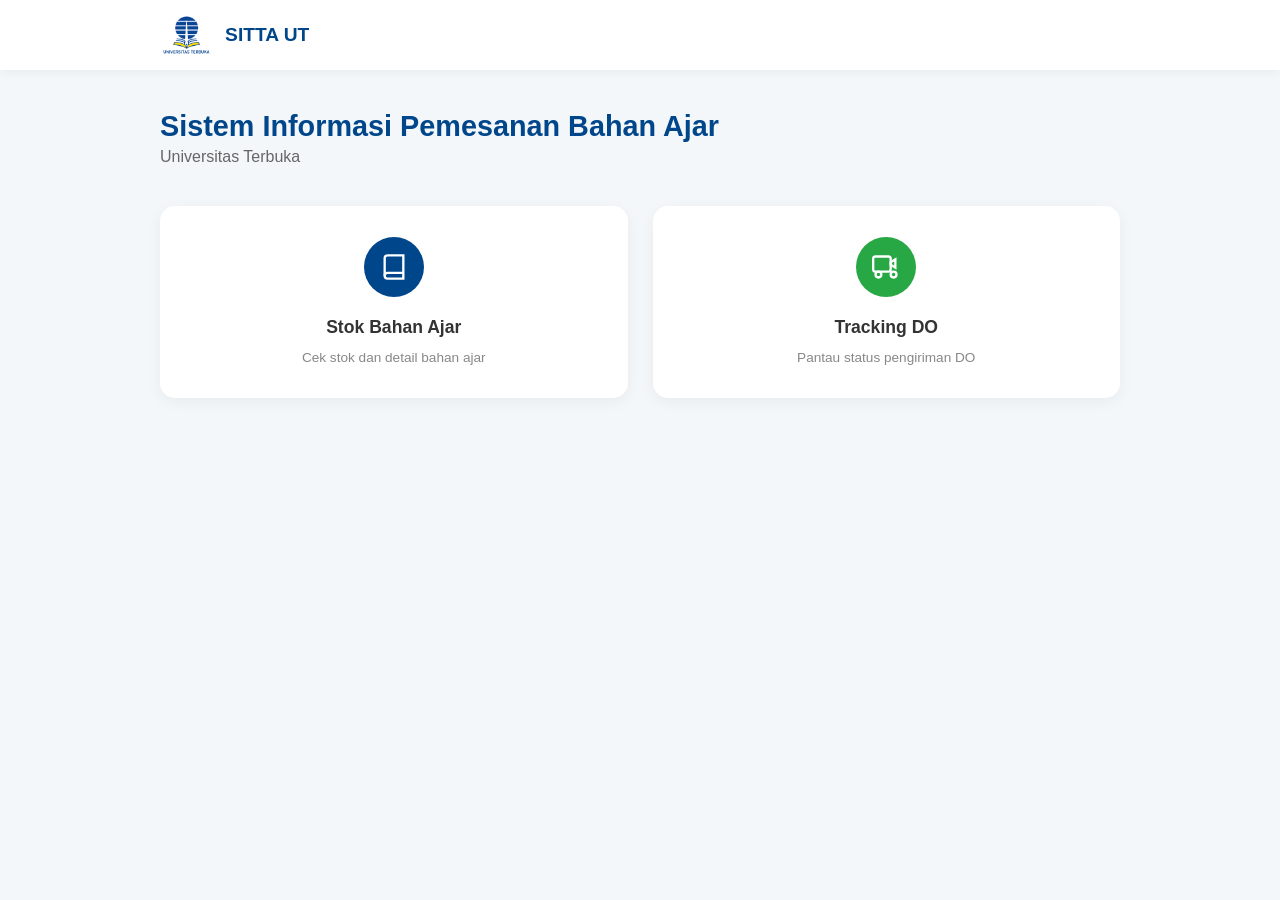
<file: index.html>
<!DOCTYPE html>
<html lang="id">

<head>
    <meta charset="UTF-8">
    <meta name="viewport" content="width=device-width, initial-scale=1.0">
    <title>SITTA - Universitas Terbuka</title>
    <link rel="stylesheet" href="css/style.css">
</head>

<body class="dashboard-page">
    <nav class="navbar">
        <div class="container">
            <div class="navbar-brand">
                <img src="assets/logo-ut.png" alt="Logo UT" class="logo">
                <span>SITTA UT</span>
            </div>
        </div>
    </nav>

    <main class="container main-content">
        <section class="greeting-section">
            <div class="greeting-content">
                <div>
                    <h1>Sistem Informasi Pemesanan Bahan Ajar</h1>
                    <p>Universitas Terbuka</p>
                </div>
            </div>
        </section>

        <section class="menu-grid">
            <a href="stok.html" class="menu-card">
                <div class="menu-icon icon-blue">
                    <svg viewBox="0 0 24 24" fill="none" stroke="currentColor" stroke-width="2">
                        <path d="M4 19.5A2.5 2.5 0 0 1 6.5 17H20"/>
                        <path d="M6.5 2H20v20H6.5A2.5 2.5 0 0 1 4 19.5v-15A2.5 2.5 0 0 1 6.5 2z"/>
                    </svg>
                </div>
                <h3>Stok Bahan Ajar</h3>
                <p>Cek stok dan detail bahan ajar</p>
            </a>

            <a href="tracking.html" class="menu-card">
                <div class="menu-icon icon-green">
                    <svg viewBox="0 0 24 24" fill="none" stroke="currentColor" stroke-width="2">
                        <rect x="1" y="3" width="15" height="13" rx="2"/>
                        <polygon points="16 8 20 5.5 20 12.5 16 10 16 8"/>
                        <circle cx="5.5" cy="18.5" r="2.5"/>
                        <circle cx="18.5" cy="18.5" r="2.5"/>
                    </svg>
                </div>
                <h3>Tracking DO</h3>
                <p>Pantau status pengiriman DO</p>
            </a>
        </section>
    </main>
</body>

</html>
</file>
<file: css/style.css>
* {
    box-sizing: border-box;
    font-family: 'Segoe UI', Arial, sans-serif;
}

body {
    margin: 0;
}

body.login-page {
    background: linear-gradient(135deg, #00468b 0%, #002d5a 100%);
    height: 100vh;
    display: flex;
    justify-content: center;
    align-items: center;
}

.login-box {
    background: #ffffff;
    padding: 30px;
    border-radius: 15px;
    box-shadow: 0 10px 25px rgba(0, 0, 0, 0.2);
    width: 350px;
}

.input-group {
    margin-bottom: 15px;
}

.input-group label {
    display: block;
    font-size: 14px;
    font-weight: bold;
    margin-bottom: 5px;
    color: #333;
}

.input-group input {
    width: 100%;
    padding: 10px;
    border: 1px solid #ccc;
    border-radius: 5px;
    outline: none;
}

.btn-login {
    width: 100%;
    padding: 12px;
    background-color: #ffcc00;
    color: #00468b;
    border: none;
    border-radius: 5px;
    font-weight: bold;
    cursor: pointer;
    text-transform: uppercase;
}

.btn-login:hover {
    background-color: #e6b800;
}

.modal-overlay {
    display: none;
    position: fixed;
    top: 0;
    left: 0;
    width: 100%;
    height: 100%;
    background: rgba(0, 0, 0, 0.6);
    z-index: 1000;
    justify-content: center;
    align-items: center;
}

.modal-content {
    background: #ffffff;
    border-radius: 12px;
    box-shadow: 0 10px 30px rgba(0, 0, 0, 0.3);
    width: 400px;
    max-width: 90%;
    overflow: hidden;
    animation: slideDown 0.3s ease;
}

@keyframes slideDown {
    from {
        transform: translateY(-30px);
        opacity: 0;
    }

    to {
        transform: translateY(0);
        opacity: 1;
    }
}

.modal-header {
    background-color: #00468b;
    color: #ffffff;
    padding: 15px 20px;
    display: flex;
    justify-content: space-between;
    align-items: center;
    position: relative;
}

.modal-header h2 {
    margin: 0;
    font-size: 18px;
    color: #ffffff;
}

.close {
    color: #ffffff;
    font-size: 26px;
    font-weight: bold;
    cursor: pointer;
    line-height: 1;
    transition: color 0.2s;
}

.close:hover {
    color: #ffcc00;
}

.modal-body {
    padding: 20px;
    font-size: 14px;
    color: #333;
    line-height: 1.6;
}

.modal-body input {
    width: 100%;
    padding: 10px;
    border: 1px solid #ccc;
    border-radius: 5px;
    outline: none;
    margin-top: 10px;
}

.modal-body .input-group {
    margin-bottom: 15px;
}

.modal-body .btn-login {
    margin-top: 10px;
}

.modal-footer {
    background-color: #00468b;
    padding: 12px 20px;
    text-align: center;
}

.modal-footer h3 {
    margin: 0;
    font-size: 14px;
    color: #ffffff;
}

.alert-modal {
    width: 350px;
    text-align: center;
}

.alert-header.success {
    background-color: #28a745;
}

.alert-header.error {
    background-color: #d9534f;
}

.alert-header.info {
    background-color: #00468b;
}

.alert-body {
    padding: 25px 20px;
}

.alert-body p {
    margin: 0 0 20px 0;
    font-size: 15px;
}

.btn-alert-ok {
    max-width: 120px;
    margin: 0 auto;
}

.dashboard-page {
    background-color: #f4f7f9;
    min-height: 100vh;
}

.container {
    max-width: 1000px;
    margin: 0 auto;
    padding: 0 20px;
}

.navbar {
    background: #ffffff;
    padding: 15px 0;
    box-shadow: 0 2px 10px rgba(0, 0, 0, 0.05);
    position: sticky;
    top: 0;
    z-index: 1000;
}

.navbar .container {
    display: flex;
    justify-content: space-between;
    align-items: center;
}

.navbar-brand {
    display: flex;
    align-items: center;
    gap: 12px;
}

.navbar-brand .logo {
    height: 40px;
}

.navbar-brand span {
    font-weight: 700;
    color: #00468b;
    font-size: 1.2rem;
}

.navbar-user {
    display: flex;
    align-items: center;
    gap: 15px;
}

.navbar-user .user-info {
    text-align: right;
    display: flex;
    flex-direction: column;
}

.navbar-user .user-info span {
    font-weight: 600;
    font-size: 0.9rem;
    color: #333;
}

.navbar-user .user-info small {
    font-size: 0.75rem;
    color: #888;
}

.user-avatar {
    width: 35px;
    height: 35px;
    background: #00468b;
    color: white;
    border-radius: 50%;
    display: flex;
    align-items: center;
    justify-content: center;
    font-weight: bold;
    font-size: 0.9rem;
}

.btn-logout-icon {
    color: #d9534f;
    display: flex;
    align-items: center;
    transition: transform 0.2s;
}

.btn-logout-icon:hover {
    transform: scale(1.1);
}

.btn-logout-icon svg {
    width: 22px;
    height: 22px;
}

.main-content {
    padding-top: 40px;
    padding-bottom: 40px;
}

.greeting-section {
    margin-bottom: 40px;
}

.greeting-content {
    display: flex;
    align-items: center;
    gap: 20px;
}

.greeting-emoji {
    font-size: 3rem;
}

.greeting-content h1 {
    margin: 0;
    font-size: 1.8rem;
    color: #00468b;
}

.greeting-content p {
    margin: 5px 0 0 0;
    color: #666;
    font-size: 1rem;
}

.menu-grid {
    display: grid;
    grid-template-columns: repeat(auto-fit, minmax(220px, 1fr));
    gap: 25px;
}

.menu-card {
    background: #ffffff;
    padding: 30px 20px;
    border-radius: 15px;
    text-align: center;
    text-decoration: none;
    color: inherit;
    box-shadow: 0 4px 15px rgba(0, 0, 0, 0.05);
    transition: all 0.3s ease;
    border: 1px solid transparent;
    cursor: pointer;
    position: relative;
    overflow: hidden;
}

.menu-card:hover {
    transform: translateY(-5px);
    box-shadow: 0 8px 25px rgba(0, 0, 0, 0.1);
    border-color: rgba(0, 70, 139, 0.1);
}

.menu-icon {
    width: 60px;
    height: 60px;
    border-radius: 50%;
    margin: 0 auto 20px;
    display: flex;
    align-items: center;
    justify-content: center;
}

.menu-icon svg {
    width: 28px;
    height: 28px;
    color: #ffffff;
}

.icon-blue {
    background: #00468b;
}

.icon-green {
    background: #28a745;
}

.icon-yellow {
    background: #ffcc00;
}

.icon-red {
    background: #d9534f;
}

.menu-card h3 {
    margin: 0 0 10px 0;
    font-size: 1.1rem;
    color: #333;
}

.menu-card p {
    margin: 0;
    font-size: 0.85rem;
    color: #888;
    line-height: 1.4;
}

.menu-card.dropdown .dropdown-content {
    display: none;
    position: absolute;
    top: 100%;
    left: 0;
    width: 100%;
    background: #ffffff;
    box-shadow: 0 10px 25px rgba(0, 0, 0, 0.1);
    border-radius: 0 0 15px 15px;
    z-index: 10;
    overflow: hidden;
    border: 1px solid #eee;
}

.menu-card.dropdown:hover .dropdown-content {
    display: block;
}

.dropdown-content a {
    display: block;
    padding: 12px 15px;
    text-decoration: none;
    color: #333;
    font-size: 0.9rem;
    border-bottom: 1px solid #f8f9fa;
    transition: background 0.2s;
}

.dropdown-content a:last-child {
    border-bottom: none;
}

.dropdown-content a:hover {
    background: #f8f9fa;
    color: #00468b;
}

.dynamic-section {
    background: #ffffff;
    border-radius: 15px;
    padding: 30px;
    margin-top: 40px;
    box-shadow: 0 5px 20px rgba(0, 0, 0, 0.05);
    animation: fadeIn 0.4s ease;
}

@keyframes fadeIn {
    from {
        opacity: 0;
        transform: translateY(10px);
    }

    to {
        opacity: 1;
        transform: translateY(0);
    }
}

.section-header {
    display: flex;
    justify-content: space-between;
    align-items: center;
    margin-bottom: 25px;
    padding-bottom: 15px;
    border-bottom: 2px solid #f0f2f5;
}

.section-header h2 {
    margin: 0;
    color: #00468b;
    font-size: 1.4rem;
}

.btn-close {
    background: #eee;
    border: none;
    padding: 8px 15px;
    border-radius: 5px;
    cursor: pointer;
    font-size: 0.9rem;
    color: #666;
    transition: all 0.2s;
}

.btn-close:hover {
    background: #ddd;
    color: #333;
}

.page-body {
    min-height: 200px;
}

/* ========== STOK PAGE - Vue Components ========== */
.search-filter-section {
    background: #ffffff;
    padding: 20px;
    border-radius: 12px;
    margin-bottom: 20px;
    box-shadow: 0 2px 10px rgba(0,0,0,0.05);
    display: flex;
    flex-wrap: wrap;
    gap: 15px;
    align-items: flex-end;
}

.search-filter-section .search-box {
    flex: 1;
    min-width: 250px;
    display: flex;
    gap: 10px;
}

.search-filter-section .search-box input {
    flex: 1;
    padding: 10px 15px;
    border: 1px solid #ddd;
    border-radius: 8px;
    outline: none;
    font-size: 0.95rem;
}

.search-filter-section .search-box input:focus {
    border-color: #00468b;
}

.btn-search {
    background: #00468b;
    color: white;
    border: none;
    padding: 10px 20px;
    border-radius: 8px;
    cursor: pointer;
    font-weight: 600;
    transition: background 0.2s;
}

.btn-search:hover {
    background: #003d70;
}

.filter-group {
    display: flex;
    flex-direction: column;
    gap: 5px;
}

.filter-group label {
    font-size: 0.85rem;
    color: #666;
    font-weight: 500;
}

.filter-group select {
    padding: 10px 15px;
    border: 1px solid #ddd;
    border-radius: 8px;
    outline: none;
    background: white;
    cursor: pointer;
    min-width: 150px;
}

.filter-group select:focus {
    border-color: #00468b;
}

.action-bar {
    display: flex;
    justify-content: space-between;
    align-items: center;
    margin-bottom: 20px;
}

.btn-tambah {
    background: #28a745;
    color: white;
    border: none;
    padding: 12px 20px;
    border-radius: 8px;
    cursor: pointer;
    font-weight: 600;
    transition: background 0.2s;
}

.btn-tambah:hover {
    background: #218838;
}

.total-data {
    color: #666;
    font-size: 0.9rem;
}

.table-container {
    background: #ffffff;
    border-radius: 12px;
    overflow: hidden;
    box-shadow: 0 2px 10px rgba(0,0,0,0.05);
}

.data-table {
    width: 100%;
    border-collapse: collapse;
}

.data-table thead {
    background: #00468b;
    color: white;
}

.data-table th {
    padding: 15px;
    text-align: left;
    font-weight: 600;
    font-size: 0.9rem;
}

.data-table th.sortable {
    cursor: pointer;
}

.data-table th.sortable:hover {
    background: #003d70;
}

.data-table td {
    padding: 15px;
    border-bottom: 1px solid #f0f0f0;
    color: #333;
}

.data-table tbody tr:hover {
    background: #f8f9fa;
}

.badge-kategori {
    background: #e9ecef;
    padding: 4px 10px;
    border-radius: 12px;
    font-size: 0.8rem;
    color: #495057;
}

.status-stok {
    padding: 5px 12px;
    border-radius: 15px;
    font-size: 0.8rem;
    font-weight: 600;
}

.stok-rendah {
    background: #f8d7da;
    color: #721c24;
}

.stok-sedang {
    background: #fff3cd;
    color: #856404;
}

.stok-tinggi {
    background: #d4edda;
    color: #155724;
}

.btn-action {
    padding: 6px 12px;
    border: none;
    border-radius: 5px;
    cursor: pointer;
    font-size: 0.8rem;
    margin-right: 5px;
    transition: opacity 0.2s;
}

.btn-action:hover {
    opacity: 0.8;
}

.btn-edit {
    background: #17a2b8;
    color: white;
}

.btn-delete {
    background: #dc3545;
    color: white;
}

.empty-data {
    text-align: center;
    padding: 40px !important;
    color: #888;
}

.error-text {
    color: #dc3545;
    font-size: 0.8rem;
}

.btn-batal {
    width: 100%;
    padding: 12px;
    background-color: #6c757d;
    color: white;
    border: none;
    border-radius: 5px;
    font-weight: bold;
    cursor: pointer;
    margin-top: 10px;
}

.btn-batal:hover {
    background-color: #5a6268;
}

.detail-panel {
    background: #ffffff;
    border-radius: 12px;
    margin-top: 30px;
    box-shadow: 0 2px 10px rgba(0,0,0,0.05);
    overflow: hidden;
}

.detail-header {
    background: #00468b;
    color: white;
    padding: 15px 20px;
    display: flex;
    justify-content: space-between;
    align-items: center;
}

.detail-header h3 {
    margin: 0;
}

.detail-body {
    padding: 20px;
}

.detail-row {
    display: flex;
    padding: 10px 0;
    border-bottom: 1px solid #f0f0f0;
}

.detail-row:last-child {
    border-bottom: none;
}

.detail-row label {
    width: 120px;
    font-weight: 600;
    color: #666;
}

.detail-row span {
    color: #333;
}

.text-red {
    color: #dc3545;
}

/* ========== TRACKING PAGE - Vue Components ========== */
.error-message {
    color: #dc3545;
    font-size: 0.85rem;
    margin-top: 10px;
    display: none;
}

.error-message {
    display: block;
}

.loading-state {
    text-align: center;
    padding: 40px;
    color: #666;
}

.spinner {
    border: 4px solid #f3f3f3;
    border-top: 4px solid #00468b;
    border-radius: 50%;
    width: 40px;
    height: 40px;
    animation: spin 1s linear infinite;
    margin: 0 auto 15px;
}

@keyframes spin {
    0% { transform: rotate(0deg); }
    100% { transform: rotate(360deg); }
}

.tracking-result {
    background: #ffffff;
    border-radius: 15px;
    overflow: hidden;
    box-shadow: 0 4px 15px rgba(0,0,0,0.05);
    margin-bottom: 30px;
}

.result-header {
    background: #00468b;
    color: white;
    padding: 20px 25px;
    display: flex;
    justify-content: space-between;
    align-items: center;
}

.result-header h3 {
    margin: 0;
    font-size: 1.2rem;
}

.result-header p {
    margin: 5px 0 0 0;
    opacity: 0.8;
    font-size: 0.9rem;
}

.status-badge {
    padding: 5px 15px;
    border-radius: 20px;
    font-weight: bold;
    font-size: 0.8rem;
}

.status-selesai {
    background: #28a745;
    color: white;
}

.status-kirim {
    background: #ffc107;
    color: #333;
}

.status-default {
    background: #6c757d;
    color: white;
}

.result-body {
    padding: 25px;
}

.info-grid {
    display: grid;
    grid-template-columns: repeat(auto-fit, minmax(150px, 1fr));
    gap: 20px;
    margin-bottom: 30px;
}

.info-item small {
    color: #888;
    display: block;
    margin-bottom: 5px;
}

.info-item strong {
    color: #333;
    font-size: 1rem;
}

.timeline-title {
    margin: 0 0 20px 0;
    color: #00468b;
    border-bottom: 1px solid #eee;
    padding-bottom: 10px;
}

.timeline {
    position: relative;
    padding-left: 20px;
}

.timeline-item {
    position: relative;
    padding-bottom: 25px;
    padding-left: 20px;
    border-left: 2px solid #eef2f7;
}

.timeline-item:last-child {
    border-left: 2px solid transparent;
}

.timeline-item.active .timeline-dot {
    background: #00468b;
    width: 14px;
    height: 14px;
    left: -8px;
}

.timeline-dot {
    position: absolute;
    left: -7px;
    top: 0;
    width: 12px;
    height: 12px;
    background: #ccc;
    border-radius: 50%;
}

.timeline-content {
    padding-left: 10px;
}

.timeline-time {
    font-size: 0.75rem;
    color: #888;
    display: block;
    margin-bottom: 5px;
}

.timeline-desc {
    font-size: 0.9rem;
    color: #333;
    margin: 0;
    font-weight: 500;
}

.timeline-status {
    font-size: 0.85rem;
    color: #666;
    margin: 5px 0 0 0;
}

.riwayat-section {
    background: #ffffff;
    border-radius: 12px;
    padding: 20px;
    margin-bottom: 30px;
}

.riwayat-section h4 {
    margin: 0 0 15px 0;
    color: #00468b;
}

.riwayat-list {
    display: flex;
    flex-wrap: wrap;
    gap: 10px;
}

.riwayat-item {
    background: #f8f9fa;
    padding: 8px 15px;
    border-radius: 20px;
    cursor: pointer;
    transition: all 0.2s;
    border: 1px solid #e9ecef;
}

.riwayat-item:hover {
    background: #e9ecef;
    border-color: #00468b;
}

.riwayat-do {
    color: #00468b;
    font-weight: 600;
    font-size: 0.9rem;
}

.riwayat-time {
    color: #888;
    font-size: 0.8rem;
}

.stats-panel {
    display: grid;
    grid-template-columns: repeat(auto-fit, minmax(120px, 1fr));
    gap: 15px;
}

.stat-card {
    background: #ffffff;
    padding: 20px;
    border-radius: 12px;
    text-align: center;
    box-shadow: 0 2px 10px rgba(0,0,0,0.05);
}

.stat-number {
    display: block;
    font-size: 1.8rem;
    font-weight: bold;
    color: #00468b;
}

.stat-label {
    font-size: 0.85rem;
    color: #666;
}

@media (max-width: 600px) {
    .greeting-emoji {
        font-size: 2.5rem;
    }

    .greeting-content h1 {
        font-size: 1.5rem;
    }

    .menu-grid {
        grid-template-columns: 1fr;
    }
    
    .search-filter-section {
        flex-direction: column;
    }
    
    .data-table {
        font-size: 0.85rem;
    }
    
    .data-table th, 
    .data-table td {
        padding: 10px 8px;
    }
}
</file>
